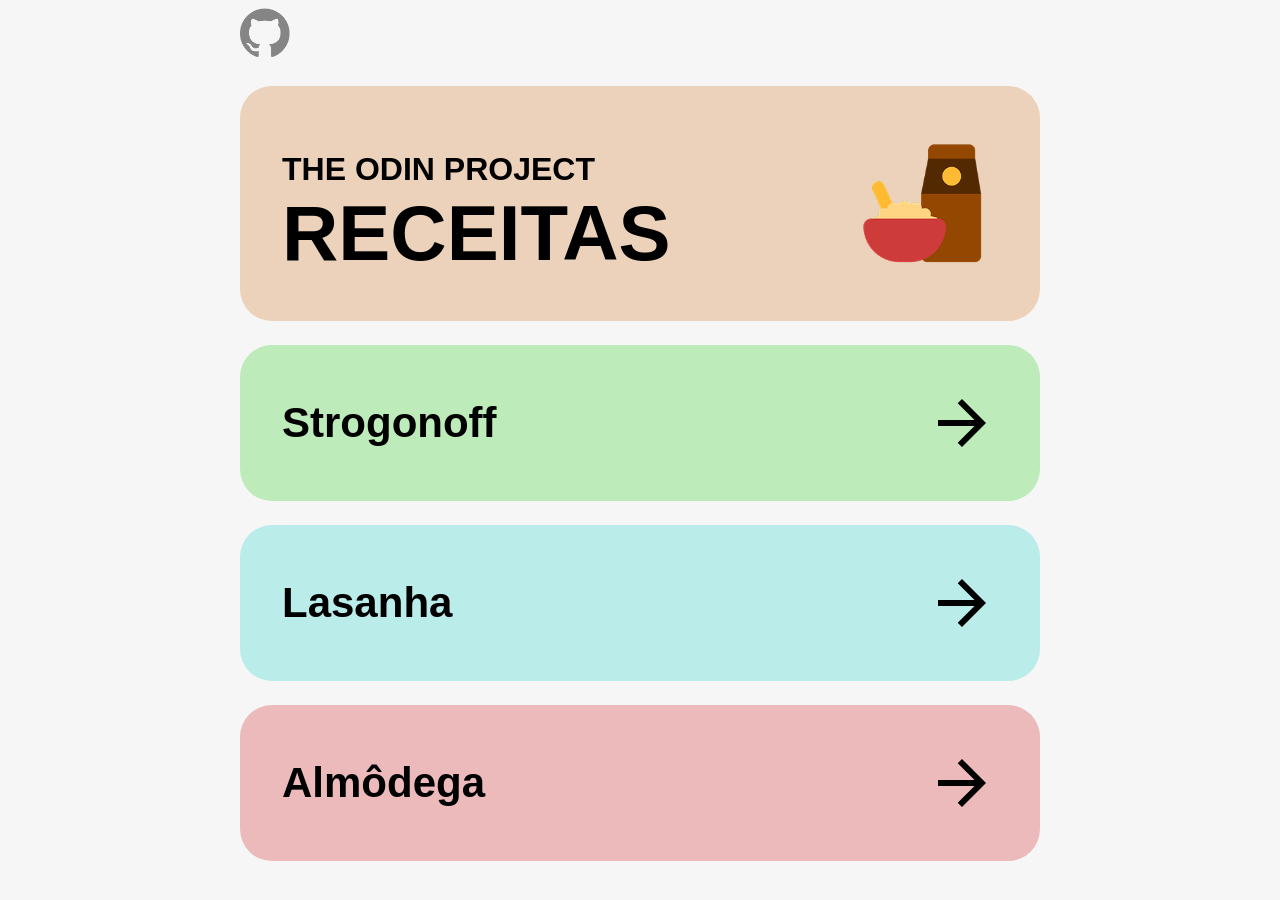
<file: index.html>
<!DOCTYPE html>
<html lang="pt-BR">
<head>
    <meta charset="UTF-8">
    <meta name="viewport" content="width=device-width, initial-scale=1.0">
    <title>Receitas de Odin</title>
    <link rel="stylesheet" href="style.css">
</head>
<body>
    <div style="margin-top: 8px;">
        <a href="https://github.com/xavier-pedro/odin-recipes" target="_blank">
        <img src="./img/github.png" height="50px">
        </a>
    </div>
    <div class="card-home">
        <div>
            <h3>THE ODIN PROJECT</h3>
            <h1>RECEITAS</h1>
        </div>

        <img src="./img/image-1.png" width="151px" alt="Imagem vetorial de ingredientes">
    </div>
    <ul class="lista-receitas">
    <li>
        <a href="./recipes/strogonoff.html" class="item-receita um">
            Strogonoff
            <img src="./img/verreceita.svg" width="72px" alt="Seta para avançar até a receita">
        </a>
        </li>
    <li>
        <a href="./recipes/lasanha.html" class="item-receita dois" >
            Lasanha
            <img src="./img/verreceita.svg" width="72px" alt="Seta para avançar até a receita">
        </a>
        </li>
    <li>
        <a href="./recipes/almodegas.html" class="item-receita tres">
            Almôdega
            <img src="./img/verreceita.svg" width="72px" alt="Seta para avançar até a receita">
        </a>
        </li>
    </ul>
</body>
</html>
</file>
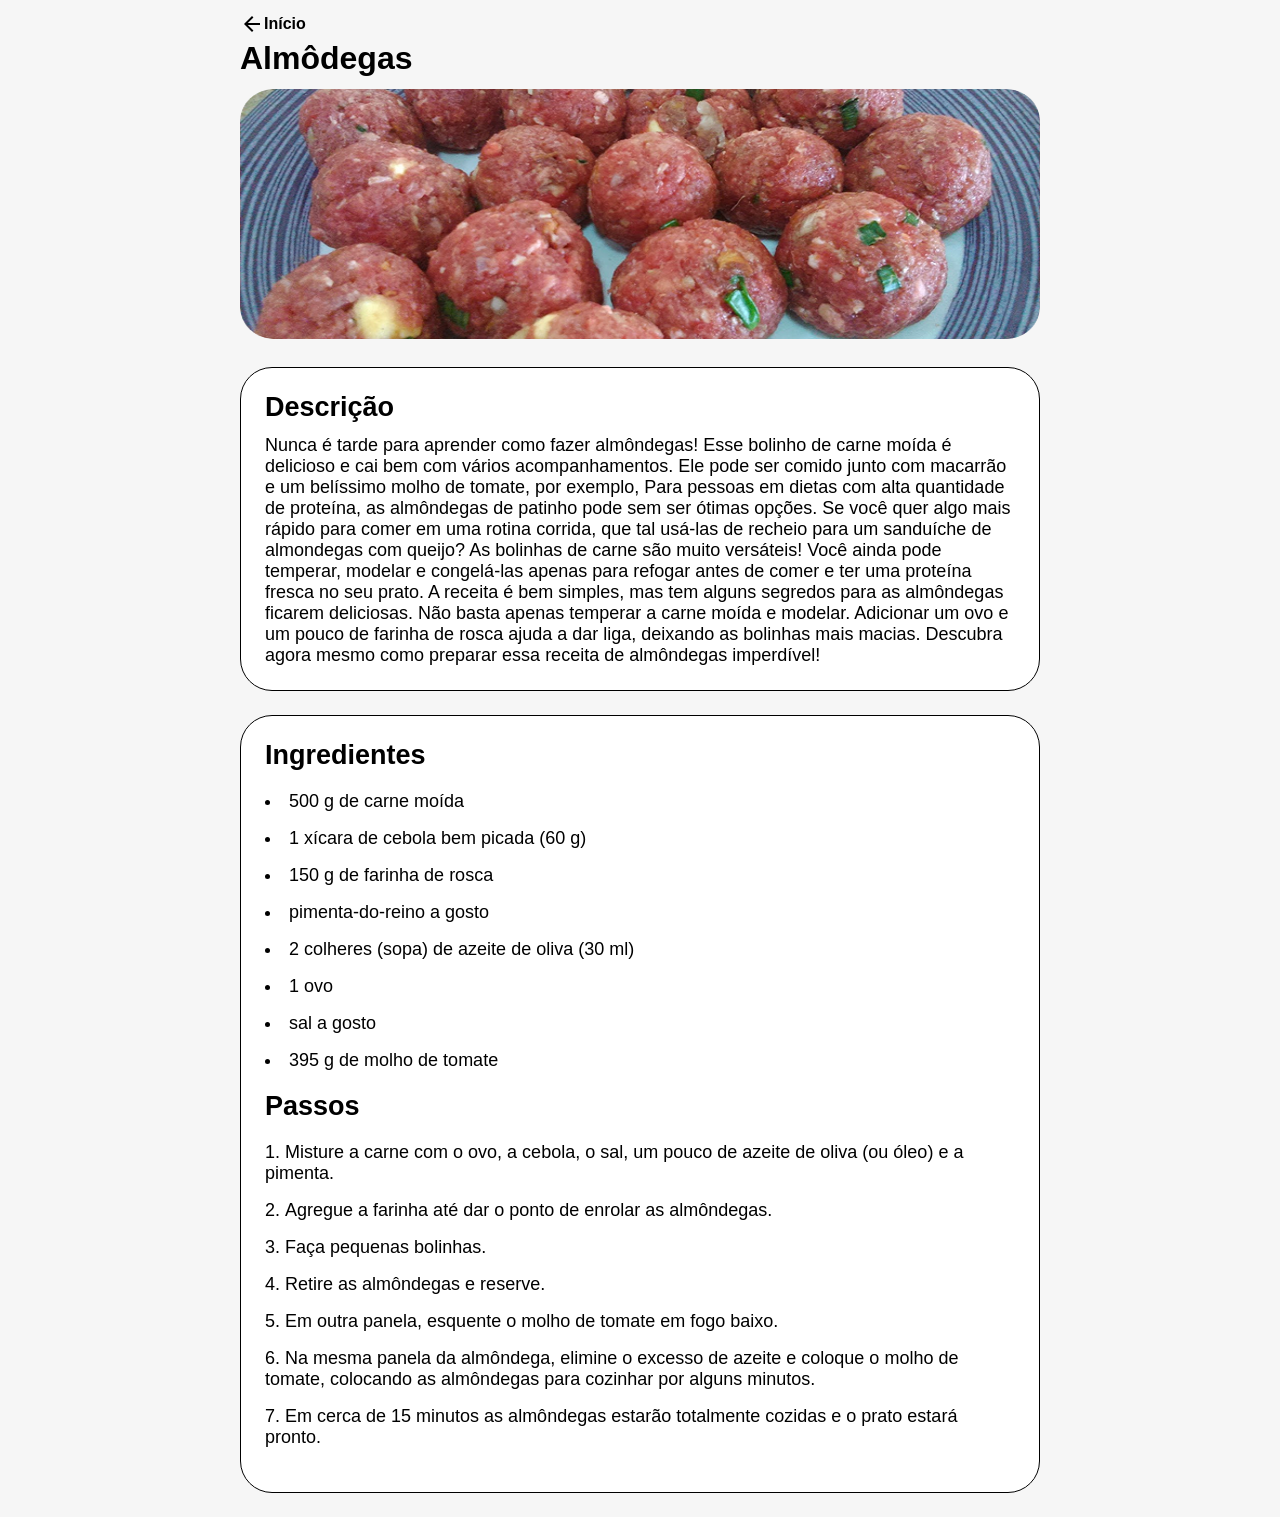
<file: recipes/almodegas.html>
<!DOCTYPE html>
<html lang="pt-BR">

<head>
    <meta charset="UTF-8">
    <meta name="viewport" content="width=device-width, initial-scale=1.0">
    <title>Document</title>
    <link rel="stylesheet" href="../style.css">
</head>

<body>
    <a class="voltar-inicio" href="../index.html"><img src="../img/Frame.svg">Início</a>
    <h1>Almôdegas</h1>
    <img alt="imagem de uma almôdega" src="../img/almodegas.png" class="imagem-receita" width="100%" height="250px">
    <div class="card-receita">
        <h2>Descrição</h2>
        <p>Nunca é tarde para aprender como fazer almôndegas! Esse bolinho de carne moída é delicioso e cai bem com vários
        acompanhamentos. Ele pode ser comido junto com macarrão e um belíssimo molho de tomate, por exemplo, Para pessoas em
        dietas com alta quantidade de proteína, as almôndegas de patinho pode sem ser ótimas opções. Se você quer algo mais
        rápido para comer em uma rotina corrida, que tal usá-las de recheio para um sanduíche de almondegas com queijo? As
        bolinhas de carne são muito versáteis! Você ainda pode temperar, modelar e congelá-las apenas para refogar antes de
        comer e ter uma proteína fresca no seu prato. A receita é bem simples, mas tem alguns segredos para as almôndegas
        ficarem deliciosas. Não basta apenas temperar a carne moída e modelar. Adicionar um ovo e um pouco de farinha de rosca
        ajuda a dar liga, deixando as bolinhas mais macias. Descubra agora mesmo como preparar essa receita de almôndegas
        imperdível!</p>
    </div>

    <div class="card-receita">
        <h2>Ingredientes</h2>
        <ul>
            <li>500 g de carne moída</li>
            <li>1 xícara de cebola bem picada (60 g)</li>
            <li>150 g de farinha de rosca</li>
            <li>pimenta-do-reino a gosto</li>
            <li>2 colheres (sopa) de azeite de oliva (30 ml)</li>
            <li>1 ovo</li>
            <li>sal a gosto</li>
            <li>395 g de molho de tomate</li>
        </ul>
        <h2>Passos</h2>
        <ol>
            <li>Misture a carne com o ovo, a cebola, o sal, um pouco de azeite de oliva (ou óleo) e a pimenta.</li>
            <li>Agregue a farinha até dar o ponto de enrolar as almôndegas.</li>
            <li>Faça pequenas bolinhas.</li>
            <li>Retire as almôndegas e reserve.</li>
            <li>Em outra panela, esquente o molho de tomate em fogo baixo.</li>
            <li>Na mesma panela da almôndega, elimine o excesso de azeite e coloque o molho de tomate, colocando as almôndegas para
            cozinhar por alguns minutos.</li>
            <li>Em cerca de 15 minutos as almôndegas estarão totalmente cozidas e o prato estará pronto.</li>
        </ol>
    </div>
</body>

</html>
</file>
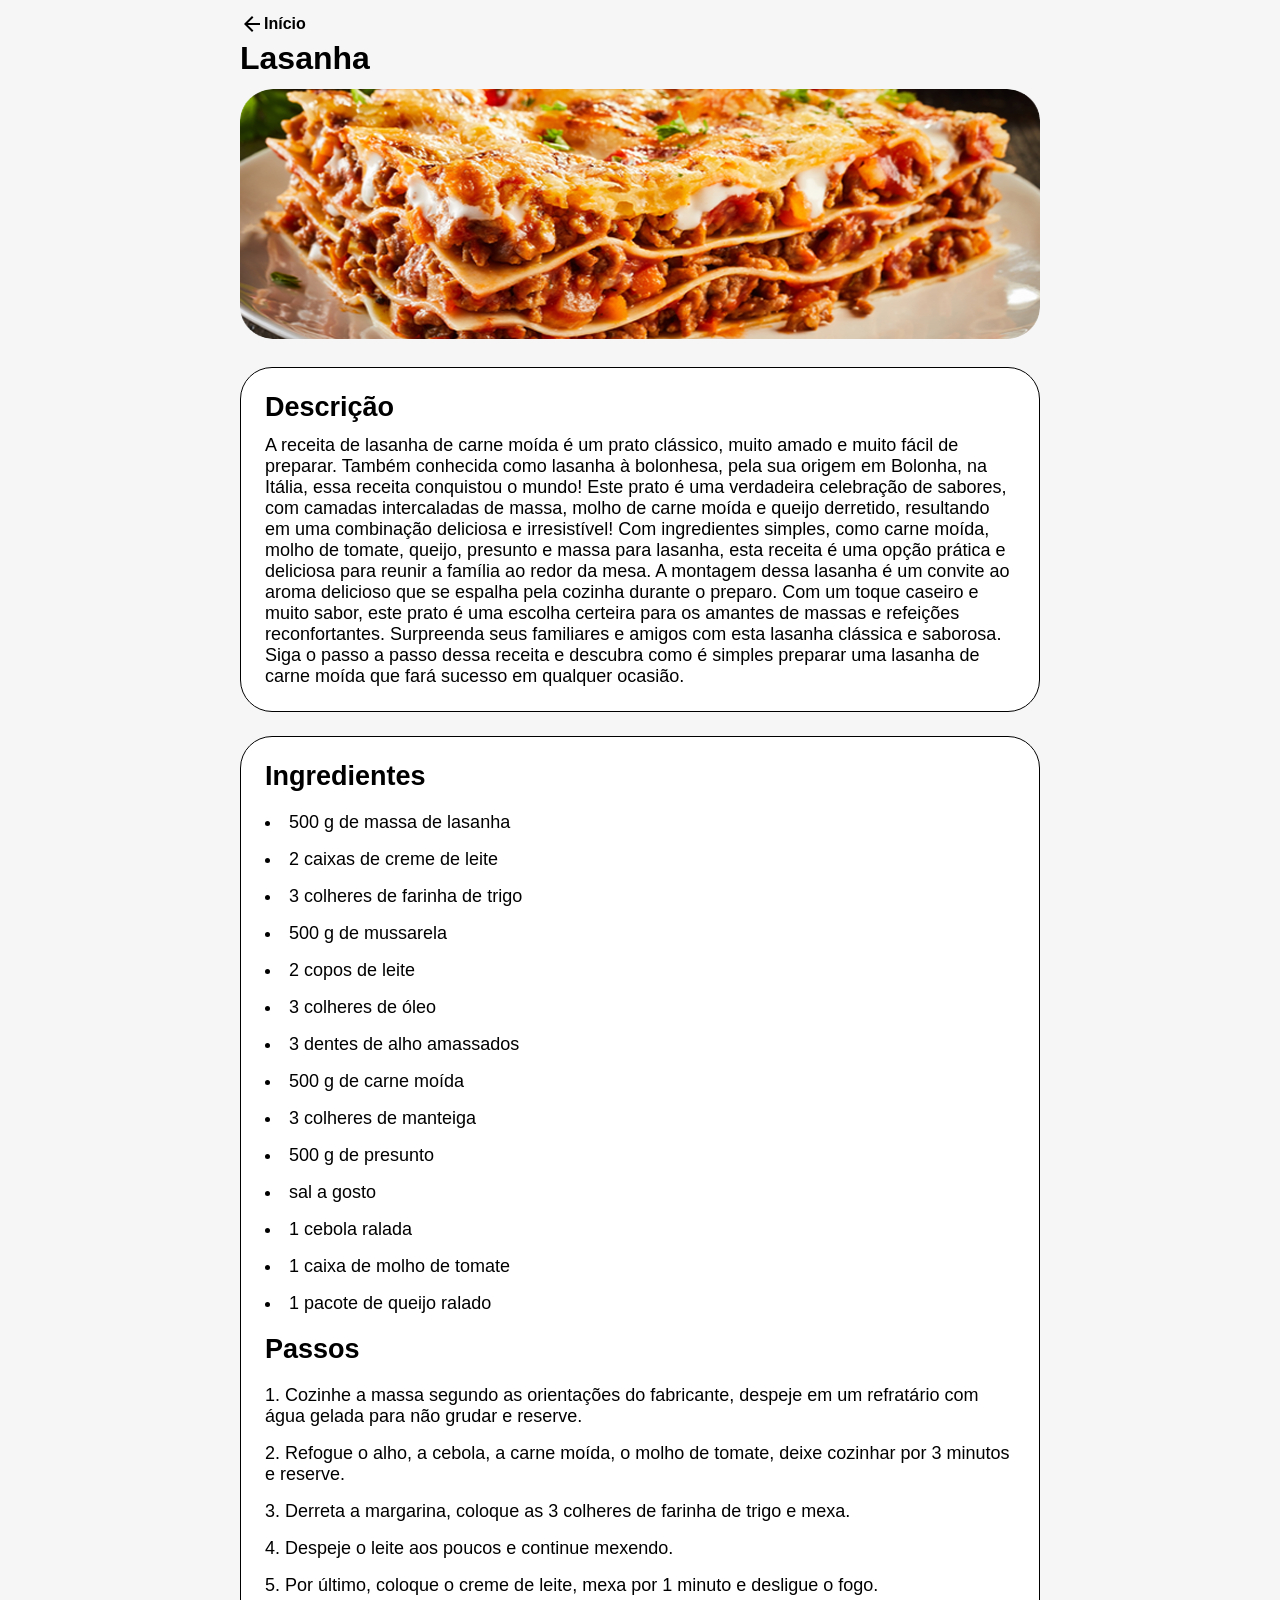
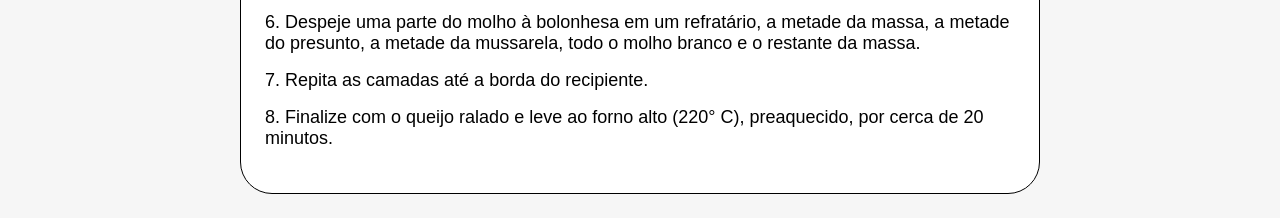
<file: recipes/lasanha.html>
<!DOCTYPE html>
<html lang="pt-BR">

<head>
    <meta charset="UTF-8">
    <meta name="viewport" content="width=device-width, initial-scale=1.0">
    <title>Document</title>
    <link rel="stylesheet" href="../style.css">
</head>

<body>
    <a class="voltar-inicio" href="../index.html"><img src="../img/Frame.svg">Início</a>
    <h1>Lasanha</h1>
    <img alt="imagem de uma lasanha" src="../img/lasanha.png" class="imagem-receita" width="100%" height="250px">
    <div class="card-receita" >
        <h2>Descrição</h2>
        <p>A receita de lasanha de carne moída é um prato clássico, muito amado e muito fácil de preparar. Também conhecida como
        lasanha à bolonhesa, pela sua origem em Bolonha, na Itália, essa receita conquistou o mundo! Este prato é uma verdadeira
        celebração de sabores, com camadas intercaladas de massa, molho de carne moída e queijo derretido, resultando em uma
        combinação deliciosa e irresistível! Com ingredientes simples, como carne moída, molho de tomate, queijo, presunto e
        massa para lasanha, esta receita é uma opção prática e deliciosa para reunir a família ao redor da mesa. A montagem
        dessa lasanha é um convite ao aroma delicioso que se espalha pela cozinha durante o preparo. Com um toque caseiro e
        muito sabor, este prato é uma escolha certeira para os amantes de massas e refeições reconfortantes. Surpreenda seus
        familiares e amigos com esta lasanha clássica e saborosa. Siga o passo a passo dessa receita e descubra como é simples
        preparar uma lasanha de carne moída que fará sucesso em qualquer ocasião.</p>
    </div>

    <div class="card-receita">
        <h2>Ingredientes</h2>
        <ul>
            <li>500 g de massa de lasanha</li>
            <li>2 caixas de creme de leite</li>
            <li>3 colheres de farinha de trigo</li>
            <li>500 g de mussarela</li>
            <li>2 copos de leite</li>
            <li>3 colheres de óleo</li>
            <li>3 dentes de alho amassados</li>
            <li>500 g de carne moída</li>
            <li>3 colheres de manteiga</li>
            <li>500 g de presunto</li>
            <li>sal a gosto</li>
            <li>1 cebola ralada</li>
            <li>1 caixa de molho de tomate</li>
            <li>1 pacote de queijo ralado</li>
        </ul>
        <h2>Passos</h2>
        <ol>
            <li>Cozinhe a massa segundo as orientações do fabricante, despeje em um refratário com água gelada para não grudar e
            reserve.</li>
            <li>Refogue o alho, a cebola, a carne moída, o molho de tomate, deixe cozinhar por 3 minutos e reserve.</li>
            <li>Derreta a margarina, coloque as 3 colheres de farinha de trigo e mexa.</li>
            <li>Despeje o leite aos poucos e continue mexendo.</li>
            <li>Por último, coloque o creme de leite, mexa por 1 minuto e desligue o fogo.</li>
            <li>Despeje uma parte do molho à bolonhesa em um refratário, a metade da massa, a metade do presunto, a metade da mussarela,
            todo o molho branco e o restante da massa.</li>
            <li>Repita as camadas até a borda do recipiente.</li>
            <li>Finalize com o queijo ralado e leve ao forno alto (220° C), preaquecido, por cerca de 20 minutos.</li>
        </ol>
    </div>
</body>

</html>
</file>
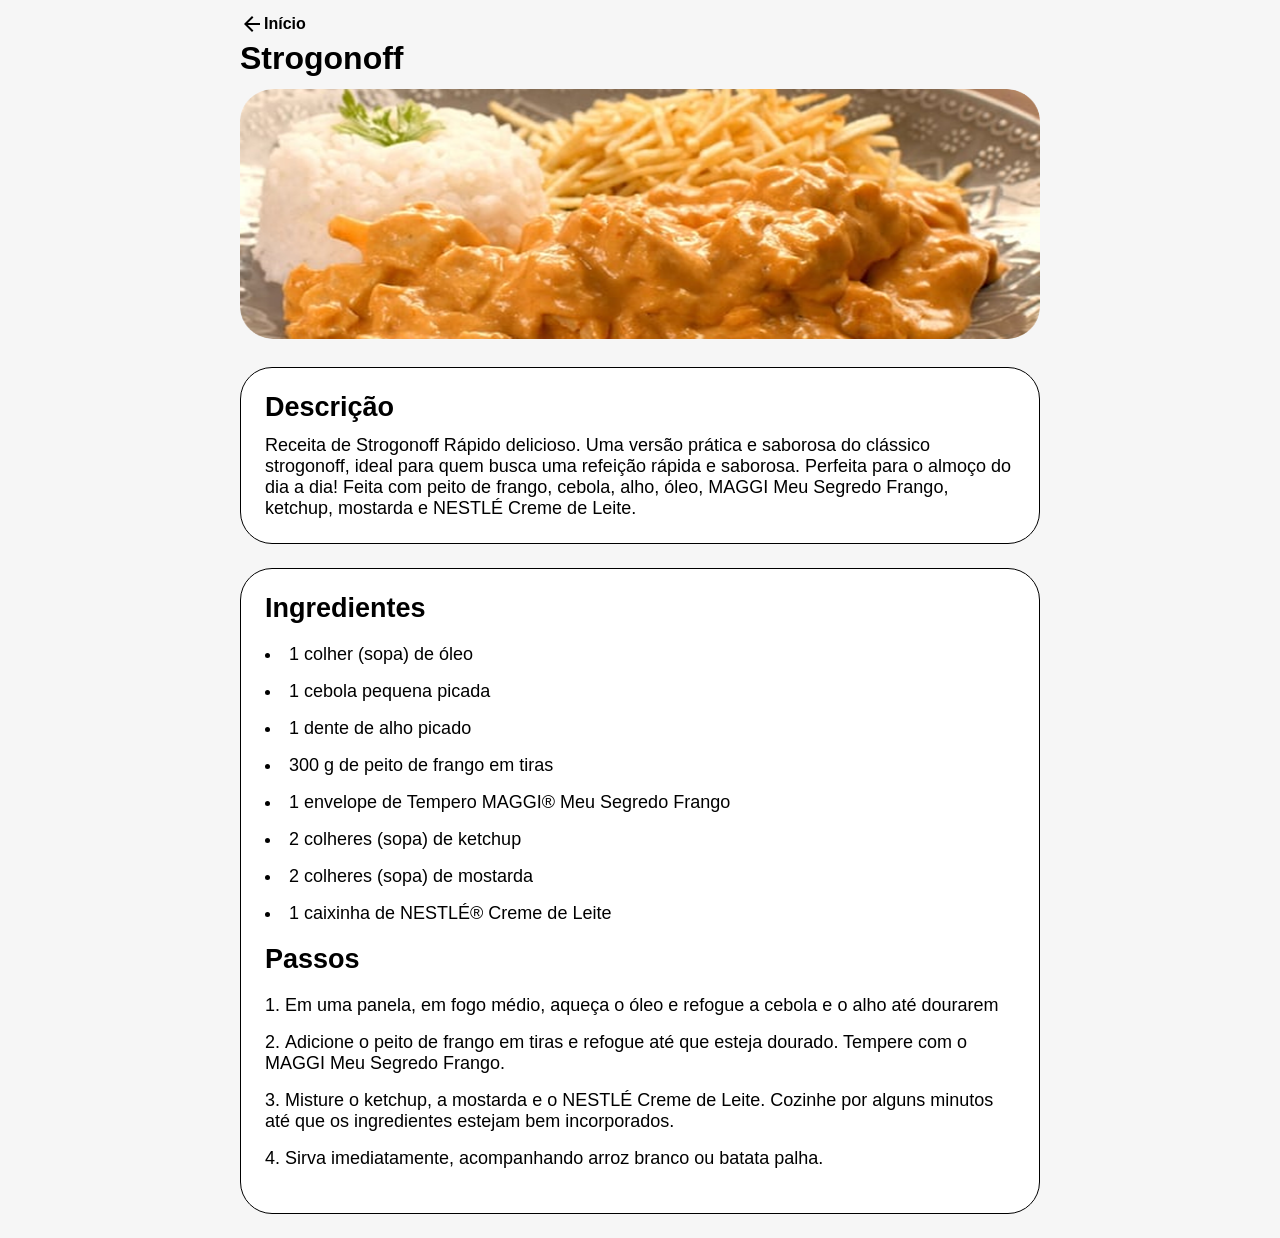
<file: recipes/strogonoff.html>
<!DOCTYPE html>
<html lang="pt-BR">
<head>
    <meta charset="UTF-8">
    <meta name="viewport" content="width=device-width, initial-scale=1.0">
    <title>Document</title>
    <link rel="stylesheet" href="../style.css">
</head>
<body>
    <a class="voltar-inicio" href="../index.html"><img src="../img/Frame.svg">Início</a>
    <h1>Strogonoff</h1>
    <img alt="imagem de um strogonoff" src="../img/strogonoff.png" class="imagem-receita" width="100%" height="250px">

    <div class="card-receita">
        <h2>Descrição</h2>
        <p>Receita de Strogonoff Rápido delicioso. Uma versão prática e saborosa do clássico strogonoff, ideal para quem busca uma
        refeição rápida e saborosa. Perfeita para o almoço do dia a dia! Feita com peito de frango, cebola, alho, óleo, MAGGI
        Meu Segredo Frango, ketchup, mostarda e NESTLÉ Creme de Leite.</p>
    </div>

    <div class="card-receita">
        <h2>Ingredientes</h2>
        <ul>
            <li>1 colher (sopa) de óleo</li>
            <li>1 cebola pequena picada</li>
            <li>1 dente de alho picado</li>
            <li>300 g de peito de frango em tiras</li>
            <li>1 envelope de Tempero MAGGI® Meu Segredo Frango</li>
            <li>2 colheres (sopa) de ketchup</li>
            <li>2 colheres (sopa) de mostarda</li>
            <li>1 caixinha de NESTLÉ® Creme de Leite</li>
        </ul>
        <h2>Passos</h2>
        <ol>
            <li>Em uma panela, em fogo médio, aqueça o óleo e refogue a cebola e o alho até dourarem</li>
            <li>Adicione o peito de frango em tiras e refogue até que esteja dourado. Tempere com o MAGGI Meu Segredo Frango.</li>
            <li>Misture o ketchup, a mostarda e o NESTLÉ Creme de Leite. Cozinhe por alguns minutos até que os ingredientes estejam bem incorporados.</li>
            <li>Sirva imediatamente, acompanhando arroz branco ou batata palha.</li>
        </ol>
    </div>
</body>
</html>
</file>
<file: style.css>
*{
    padding: 0;
    margin: 0;
    box-sizing: border-box;
    font-family: 'Trebuchet MS', 'Lucida Sans Unicode', 'Lucida Grande', 'Lucida Sans', Arial, sans-serif;
}
a{
    text-decoration: none;
    color: black;
    font-weight: bold;
}

body{
    max-width: 800px;
    margin: 0 auto;
    background-color: #F6F6F6;
}


.card-home{
    padding: 42px;
    background-color: #ECD2BA;
    border-radius: 32px;
    display: inline-flex;
    align-items: end;
    margin: 24px 0;
    width: 100%;

}

.card-home img{
    margin-left: auto; 
}

.card-home h1{
    font-size: 78px;
}

.card-home h3 {
    font-size: 32px;
}

.item-receita{
    padding: 42px;
    font-size: 42px;
    margin-bottom: 24px;
    display: inline-flex;
    border-radius: 32px;
    width: 100%;
    align-items: center;
}

.item-receita.um{
    background-color: #BDECBA;
}
.item-receita.dois {
    background-color: #BAECE9;
}
.item-receita.tres {
    background-color: #ECBABB;
}

.item-receita img{
    margin-left: auto;
}

.lista-receitas{
    list-style: none;
}

.imagem-receita{
    width: 100%;
    height: 250px;
    border-radius: 32px;
    margin: 12px 0 24px;
}

.card-receita{
    padding: 24px;
    border: 1px solid black;
    background-color: white;
    border-radius: 32px;
    margin-bottom: 24px;
    font-size: 18px;
    list-style-position: inside;
}

.card-receita li{
    padding: 8px 0;
}

.card-receita ul,ol{
    margin: 12px 0;
}

.card-receita h2{
    margin-bottom: 12px;
}

.voltar-inicio{
    display: inline-flex;
    align-items: center;
    margin-top: 12px;
}
</file>
